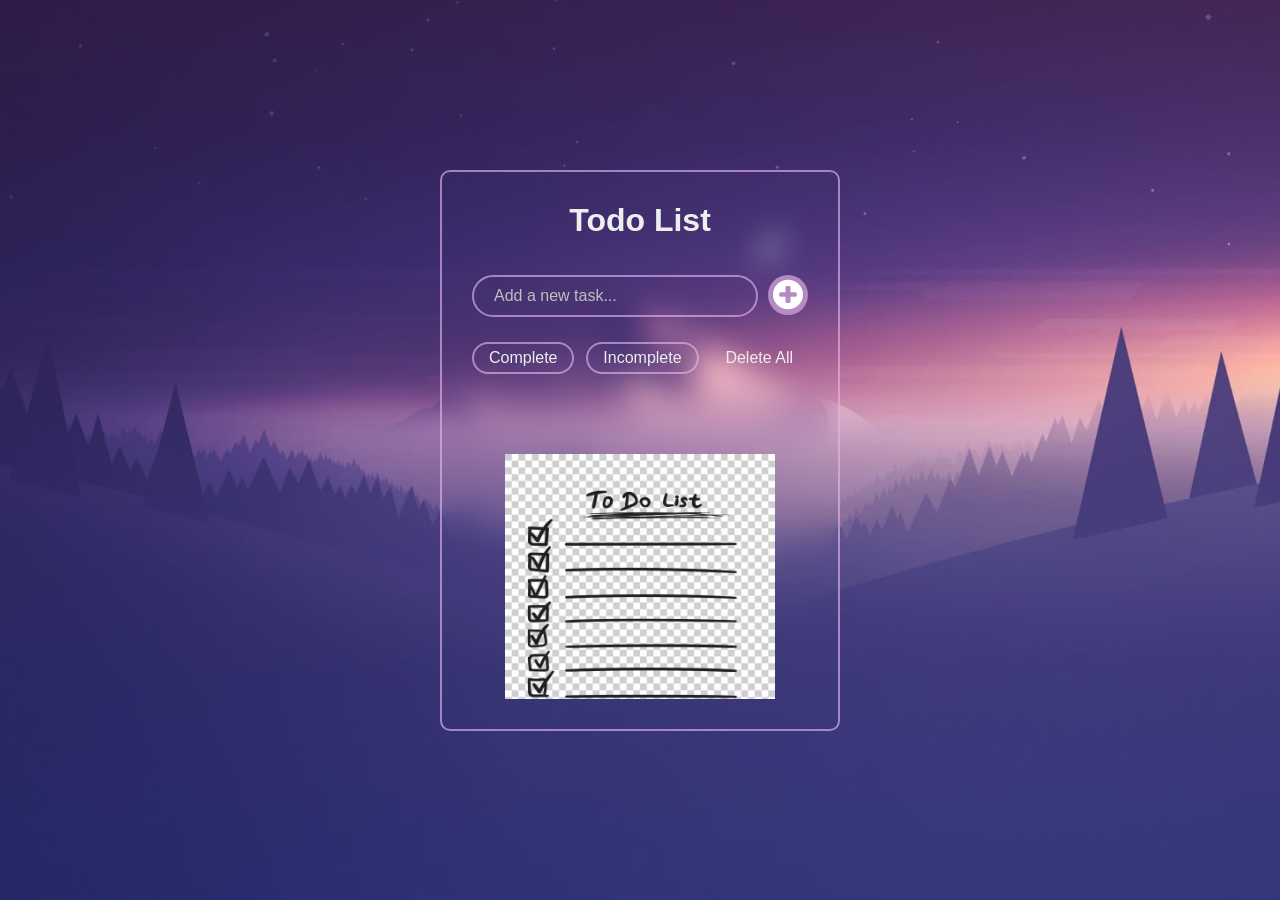
<file: index.html>
<!DOCTYPE html>
<html lang="en">
<head>
  <meta charset="UTF-8">
  <meta http-equiv="X-UA-Compatible" content="IE=edge">
  <meta name="viewport" content="width=device-width, initial-scale=1.0">
  <title>TODO LIST</title>
  <link rel="icon" type="image/x-icon" href="./favicon.ico">
  <link rel="stylesheet" href="https://maxcdn.bootstrapcdn.com/font-awesome/4.5.0/css/font-awesome.min.css">
  <link rel="stylesheet" href="./style.css">
</head>
<body>
  <div class="container">
    <h1>Todo List</h1>
    <div class="input-container">
      <input class="todo-input" placeholder="Add a new task...">
      <button class="add-button">
        <i class="fa fa-plus-circle"></i>
      </button>
    </div>
    <div class="filters">
      <div class="filter" data-filter="completed">Complete</div>
      <div class="filter" data-filter="pending">Incomplete</div>
      <div class="delete-all">Delete All</div>
    </div>
    <div class="todos-container">
      <ul class="todos"></ul>
      <img class="empty-image" src="./empty.jpeg">
    </div>
  </div>
  <script src="./script.js"></script>
</body>
</html>
</file>
<file: style.css>
*,
*::before,
*::after {
  margin: 0;
  padding: 0;
  box-sizing: border-box;
}

body {
  font-family: 'Roboto', sans-serif;
  height: 100vh;
  display: flex;
  align-items: center;
  justify-content: center;
  background: url(./background.jpg) no-repeat;
  background-position: center;
  background-size: cover;
}

.container {
  width: 400px;
  height: auto;
  min-height: 400px;
  padding: 30px;
  background: transparent;
  border: 2px solid #e6b7eca1;
  border-radius: 10px;
  backdrop-filter: blur(15px);
}

h1 {
  color: #eee;
  text-align: center;
  margin-bottom: 36px;
}

.input-container {
  display: flex;
  justify-content: space-between;
  margin-bottom: 25px;
}

.todo-input {
  flex: 1;
  outline: none;
  padding: 10px 10px 10px 20px;
  background-color: transparent;
  border: 2px solid #e6b7eca1;
  border-radius: 30px;
  color: #eee;
  font-size: 16px;
  margin-right: 10px;
}

.todo-input::placeholder {
  color: #bfbfbf;
}

.add-button {
  border: none;
  outline: none;
  background: #e6b7eca1;
  color: #fff;
  font-size: 35px;
  cursor: pointer;
  border-radius: 40px;
  width: 40px;
  height: 40px;
}

.empty-image {
  margin: 55px auto 0;
  display: block;
  width: 30vh;
  height: 30vh;
}

.todo {
  list-style: none;
  display: flex;
  align-items: center;
  justify-content: space-between;
  background-color: #463c7b;
  border-radius: 5px;
  margin: 10px 0;
  padding: 10px 12px;
  border: 2px solid #e6b7eca1;
  transition: all 0.2s ease;
}

.todo:first-child {
  margin-top: 0;
}

.todo:last-child {
  margin-bottom: 0;
}

.todo:hover {
  background-color:#e6b7eca1;
}

.todo label {
  cursor: pointer;
  width: fit-content;
  display: flex;
  align-items: center;
  font-family: 'Roboto', sans-serif;
  color: #eee;
}

.todo span {
  padding-left: 20px;
  position: relative;
  cursor: pointer;
}

span::before {
  content: "";
  height: 20px;
  width: 20px;
  position: absolute;
  margin-left: -30px;
  border-radius: 100px;
  border: 2px solid #e6b7eca1;
}

input[type='checkbox'] {
  visibility: hidden;
}

input:checked + span {
  text-decoration: line-through
}

.todo:hover input:checked + span::before, input:checked + span::before {
  background: url(./check.svg) 50% 50% no-repeat #09bb21;
  border-color: #09bb21;
}

.todo:hover span::before {
  border-color: #eee;
}

.todo .delete-btn  {
  background-color: transparent;
  border: none;
  cursor: pointer;
  color: #eee;
  font-size: 24px;
}

.todos-container  {
  height: 300px;
  overflow: overlay;
}

.todos-container::-webkit-scrollbar-track  {
  background: rgb(247, 247, 247);
  border-radius: 20px
}

.todos-container::-webkit-scrollbar  {
  width: 0;
}

.todos-container:hover::-webkit-scrollbar  {
  width: 7px;
}

.todos-container::-webkit-scrollbar-thumb  {
  background: #d5d5d5;
  border-radius: 20px;
}

.filters {
  display: flex;
  justify-content: space-between;
  margin-bottom: 25px;
}

.filter {
  color: #eee;
  padding: 5px 15px;
  border-radius: 100px;
  border: 2px solid #e6b7eca1;
  transition: all 0.2s ease;
  cursor: pointer;
}

.filter.active, .filter:hover {
  background-color: #e6b7eca1;
}

.delete-all {
  display: flex;
  color: #eee;
  padding: 7px 15px;
  cursor: pointer;
  transition: all 0.2s ease;
}

.delete-all:hover {
  border-radius: 5px;
  background-color: #e6b7eca1;
}

.todo-input {
    transition: border-color 0.3s ease-in-out;
  }
  
  .todo-input:focus {
    border-color: #09bb21;
  }

  .add-button {
    transition: background-color 0.3s ease-in-out, transform 0.2s ease-in-out;
  }
  
  .add-button:hover {
    background-color: #5a4ce5;
    transform: scale(1.1);
  }

  .todo {
    transition: background-color 0.3s ease-in-out, transform 0.2s ease-in-out;
  }
  
  .todo:hover {
    background-color: #5a4ce5;
    transform: scale(1.02);
  }

  .filter {
    transition: background-color 0.3s ease-in-out;
  }
  
  .filter:hover {
    background-color: #5a4ce5;
  }

  .delete-all {
    transition: background-color 0.3s ease-in-out;
  }
  
  .delete-all:hover {
    background-color: #5a4ce5;
  }
</file>
<file: style1.css>
*,
*::before,
*::after {
  margin: 0;
  padding: 0;
  box-sizing: border-box;
}

body {
  font-family: 'Roboto', sans-serif;
  height: 100vh;
  display: flex;
  align-items: center;
  justify-content: center;
  background: url(./background.jpg) no-repeat;
  background-position: center;
  background-size: cover;
}

.container {
  width: 400px;
  height: auto;
  min-height: 400px;
  padding: 30px;
  background: transparent;
  border: 2px solid #e6b7eca1;
  border-radius: 10px;
  backdrop-filter: blur(15px);
}

h1 {
  color: #eee;
  text-align: center;
  margin-bottom: 36px;
}

.input-container {
  display: flex;
  justify-content: space-between;
  margin-bottom: 25px;
}

.todo-input {
  flex: 1;
  outline: none;
  padding: 10px 10px 10px 20px;
  background-color: transparent;
  border: 2px solid #e6b7eca1;
  border-radius: 30px;
  color: #eee;
  font-size: 16px;
  margin-right: 10px;
}

.todo-input::placeholder {
  color: #bfbfbf;
}

.add-button {
  border: none;
  outline: none;
  background: #e6b7eca1;
  color: #fff;
  font-size: 35px;
  cursor: pointer;
  border-radius: 40px;
  width: 40px;
  height: 40px;
}

.empty-image {
  margin: 55px auto 0;
  display: block;
  width: 30vh;
  height: 30vh;
}

.todo {
  list-style: none;
  display: flex;
  align-items: center;
  justify-content: space-between;
  background-color: #463c7b;
  border-radius: 5px;
  margin: 10px 0;
  padding: 10px 12px;
  border: 2px solid #e6b7eca1;
  transition: all 0.2s ease;
}

.todo:first-child {
  margin-top: 0;
}

.todo:last-child {
  margin-bottom: 0;
}

.todo:hover {
  background-color:#e6b7eca1;
}

.todo label {
  cursor: pointer;
  width: fit-content;
  display: flex;
  align-items: center;
  font-family: 'Roboto', sans-serif;
  color: #eee;
}

.todo span {
  padding-left: 20px;
  position: relative;
  cursor: pointer;
}

span::before {
  content: "";
  height: 20px;
  width: 20px;
  position: absolute;
  margin-left: -30px;
  border-radius: 100px;
  border: 2px solid #e6b7eca1;
}

input[type='checkbox'] {
  visibility: hidden;
}

input:checked + span {
  text-decoration: line-through
}

.todo:hover input:checked + span::before, input:checked + span::before {
  background: url(./check.svg) 50% 50% no-repeat #09bb21;
  border-color: #09bb21;
}

.todo:hover span::before {
  border-color: #eee;
}

.todo .delete-btn  {
  background-color: transparent;
  border: none;
  cursor: pointer;
  color: #eee;
  font-size: 24px;
}

.todos-container  {
  height: 300px;
  overflow: overlay;
}

.todos-container::-webkit-scrollbar-track  {
  background: rgb(247, 247, 247);
  border-radius: 20px
}

.todos-container::-webkit-scrollbar  {
  width: 0;
}

.todos-container:hover::-webkit-scrollbar  {
  width: 7px;
}

.todos-container::-webkit-scrollbar-thumb  {
  background: #d5d5d5;
  border-radius: 20px;
}

.filters {
  display: flex;
  justify-content: space-between;
  margin-bottom: 25px;
}

.filter {
  color: #eee;
  padding: 5px 15px;
  border-radius: 100px;
  border: 2px solid #e6b7eca1;
  transition: all 0.2s ease;
  cursor: pointer;
}

.filter.active, .filter:hover {
  background-color: #e6b7eca1;
}

.delete-all {
  display: flex;
  color: #eee;
  padding: 7px 15px;
  cursor: pointer;
  transition: all 0.2s ease;
}

.delete-all:hover {
  border-radius: 5px;
  background-color: #e6b7eca1;
}

.todo-input {
    transition: border-color 0.3s ease-in-out;
  }
  
  .todo-input:focus {
    border-color: #09bb21;
  }

  .add-button {
    transition: background-color 0.3s ease-in-out, transform 0.2s ease-in-out;
  }
  
  .add-button:hover {
    background-color: #5a4ce5;
    transform: scale(1.1);
  }

  .todo {
    transition: background-color 0.3s ease-in-out, transform 0.2s ease-in-out;
  }
  
  .todo:hover {
    background-color: #5a4ce5;
    transform: scale(1.02);
  }

  .filter {
    transition: background-color 0.3s ease-in-out;
  }
  
  .filter:hover {
    background-color: #5a4ce5;
  }

  .delete-all {
    transition: background-color 0.3s ease-in-out;
  }
  
  .delete-all:hover {
    background-color: #5a4ce5;
  }
</file>
